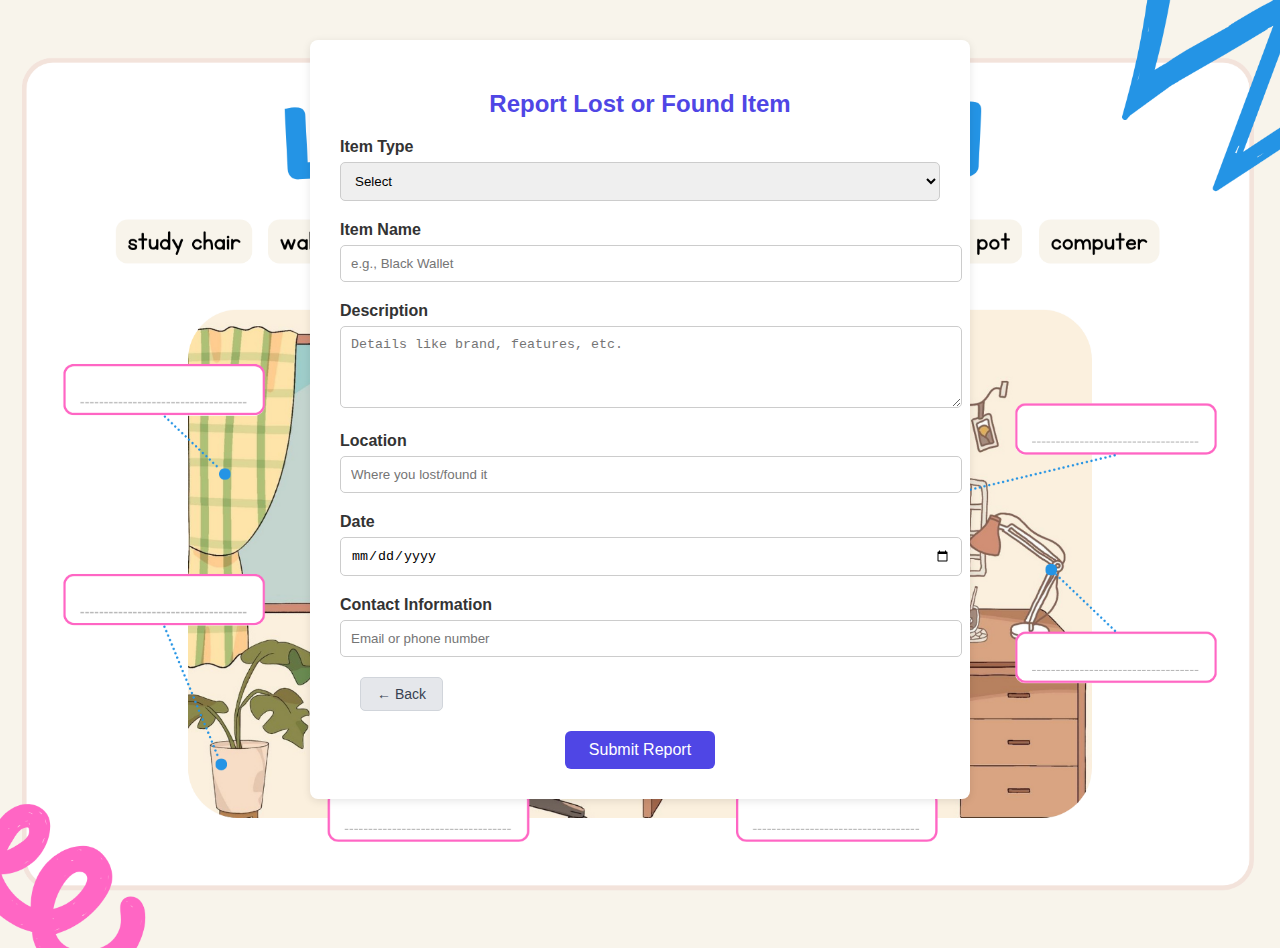
<file: Reportpage.html>
<!DOCTYPE html>
<html lang="en">
<head>
  <meta charset="UTF-8" />
  <meta name="viewport" content="width=device-width, initial-scale=1.0"/>
  <title>Report Item | Lost & Found</title>
  <link rel="stylesheet" href="Reportpage.css" />
</head>
<body>
  <div class="container">
    <h2 class="title"> Report Lost or Found Item</h2>

    <form id="reportForm" class="form">
      <div class="form-group">
        <label for="type">Item Type</label>
        <select id="type" required>
          <option value="">Select</option>
          <option value="Lost">Lost</option>
          <option value="Found">Found</option>
        </select>
      </div>

      <div class="form-group">
        <label for="name">Item Name</label>
        <input type="text" id="name" placeholder="e.g., Black Wallet" required />
      </div>

      <div class="form-group">
        <label for="description">Description</label>
        <textarea id="description" rows="4" placeholder="Details like brand, features, etc." required></textarea>
      </div>

      <div class="form-group">
        <label for="location">Location</label>
        <input type="text" id="location" placeholder="Where you lost/found it" required />
      </div>

      <div class="form-group">
        <label for="date">Date</label>
        <input type="date" id="date" required />
      </div>

      <div class="form-group">
        <label for="contact">Contact Information</label>
        <input type="text" id="contact" placeholder="Email or phone number" required />
      </div>

      <div class="back-button">
        <button type="button" onclick="history.back()">← Back</button>
      </div>

      <div class="form-submit">
        <button type="submit">Submit Report</button>
      </div>
    </form>
  </div>

  <div id="successMsg" class="success hidden">Item report submitted successfully!</div>

  <!-- Link JS file -->
  <script src="report.js"></script>
</body>
</html>
</file>
<file: Reportpage.css>
body {
  background-image: url('background.jpg'); /* or 'images/background.jpg' if in a subfolder */
  background-size: cover;
  background-position: center;
  background-repeat: no-repeat;
  min-height: 100vh;
  font-family: 'Segoe UI', sans-serif;
  color: #333;
}

.container {
  max-width: 600px;
  margin: 40px auto;
  background: #fff;
  padding: 30px;
  border-radius: 8px;
  box-shadow: 0 2px 8px rgba(0, 0, 0, 0.1);
}

.title {
  text-align: center;
  font-size: 24px;
  color: #4f46e5;
  font-weight: bold;
  margin-bottom: 20px;
}

.form-group {
  margin-bottom: 20px;
}

label {
  display: block;
  margin-bottom: 6px;
  font-weight: 600;
}

input, select, textarea {
  width: 100%;
  padding: 10px;
  border: 1px solid #ccc;
  border-radius: 5px;
}

.form-submit {
  text-align: center;
}

button {
  background-color: #4f46e5;
  color: white;
  padding: 10px 24px;
  border: none;
  border-radius: 6px;
  cursor: pointer;
  font-size: 16px;
}

button:hover {
  background-color: #4338ca;
}

.success {
  max-width: 600px;
  margin: 20px auto;
  background-color: #dcfce7;
  color: #15803d;
  padding: 15px;
  border: 1px solid #bbf7d0;
  border-radius: 5px;
  text-align: center;
}

.hidden {
  display: none;
}
.back-button {
  margin: 20px;
}

.back-button button {
  background-color: #e5e7eb;
  border: 1px solid #d1d5db;
  color: #374151;
  padding: 8px 16px;
  font-size: 14px;
  border-radius: 5px;
  cursor: pointer;
  transition: background 0.3s ease;
}

.back-button button:hover {
  background-color: #d1d5db;
}
.top-right-back {
  position: absolute;
  top: 20px;
  right: 20px;
}

.top-right-back button {
  background-color: #e5e7eb;
  border: 1px solid #d1d5db;
  color: #374151;
  padding: 8px 16px;
  font-size: 14px;
  border-radius: 5px;
  cursor: pointer;
  transition: background 0.3s ease;
}

.top-right-back button:hover {
  background-color: #d1d5db;
}
</file>
